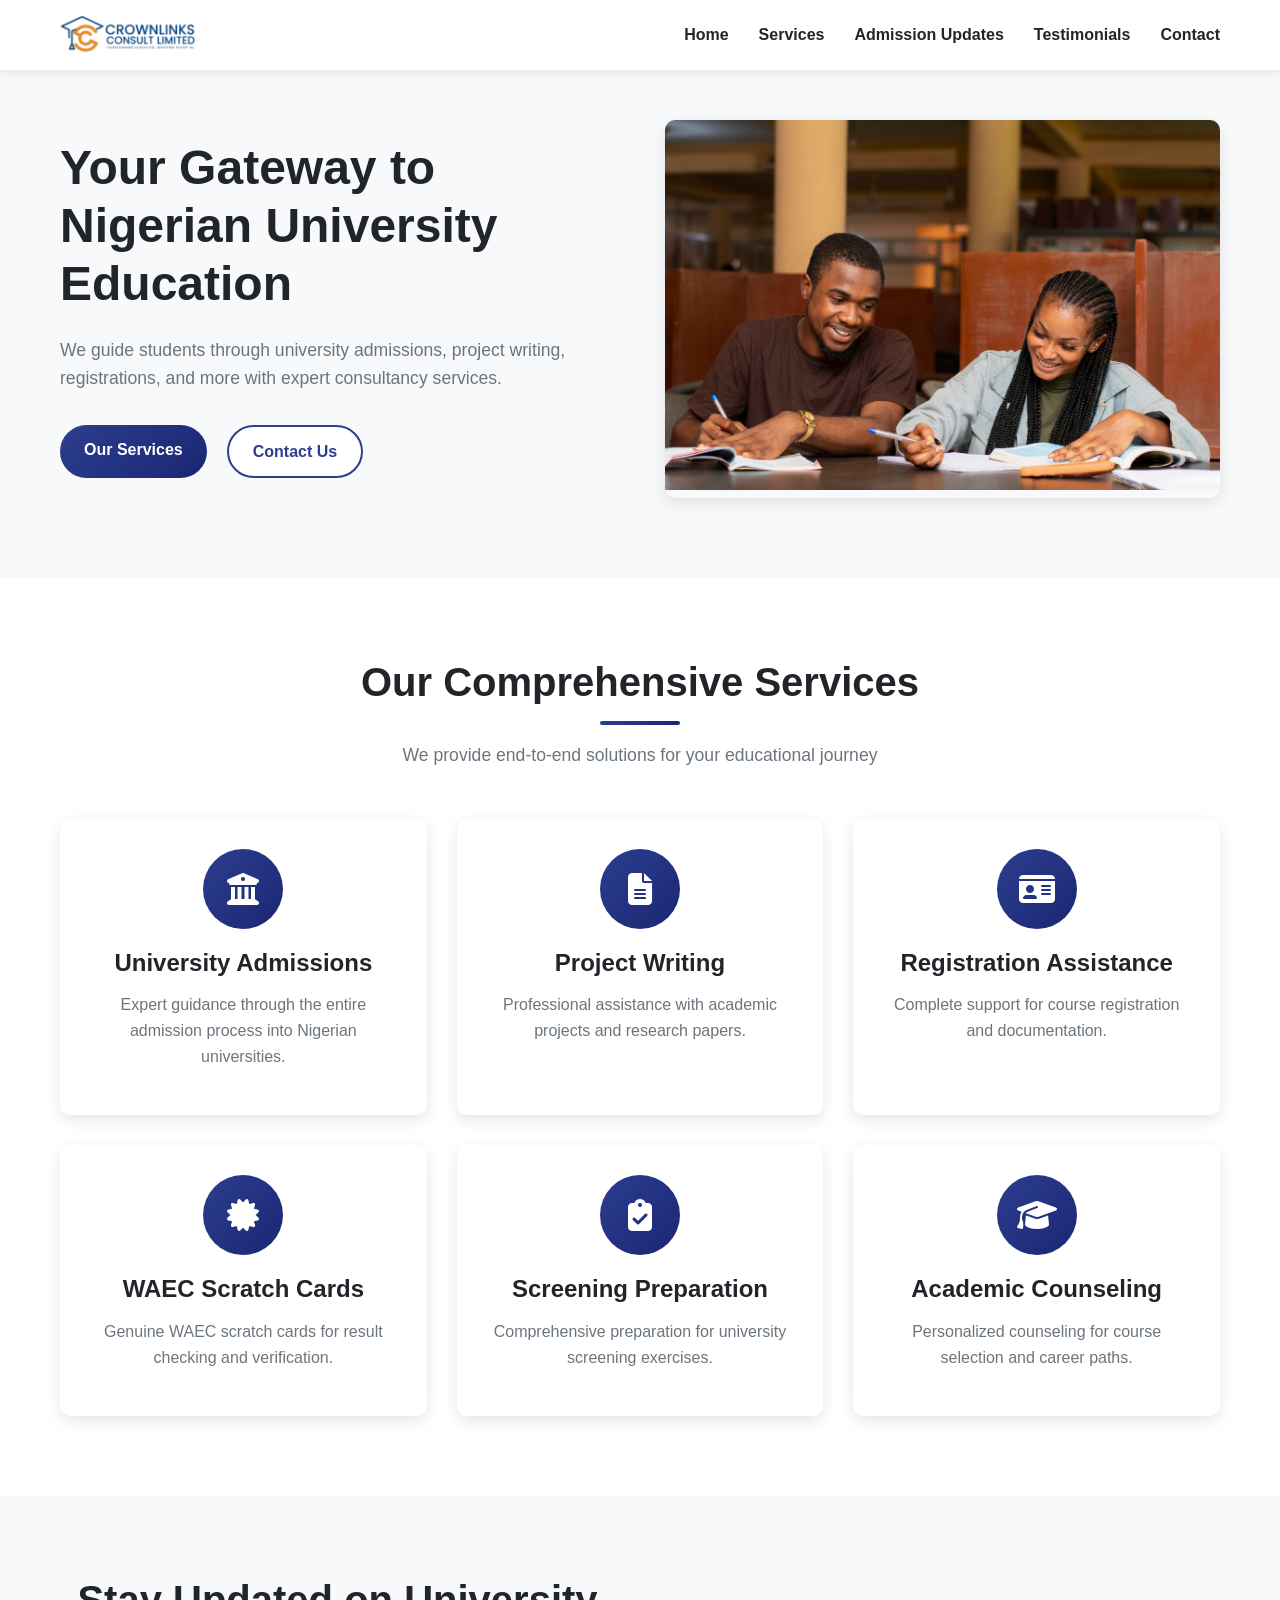
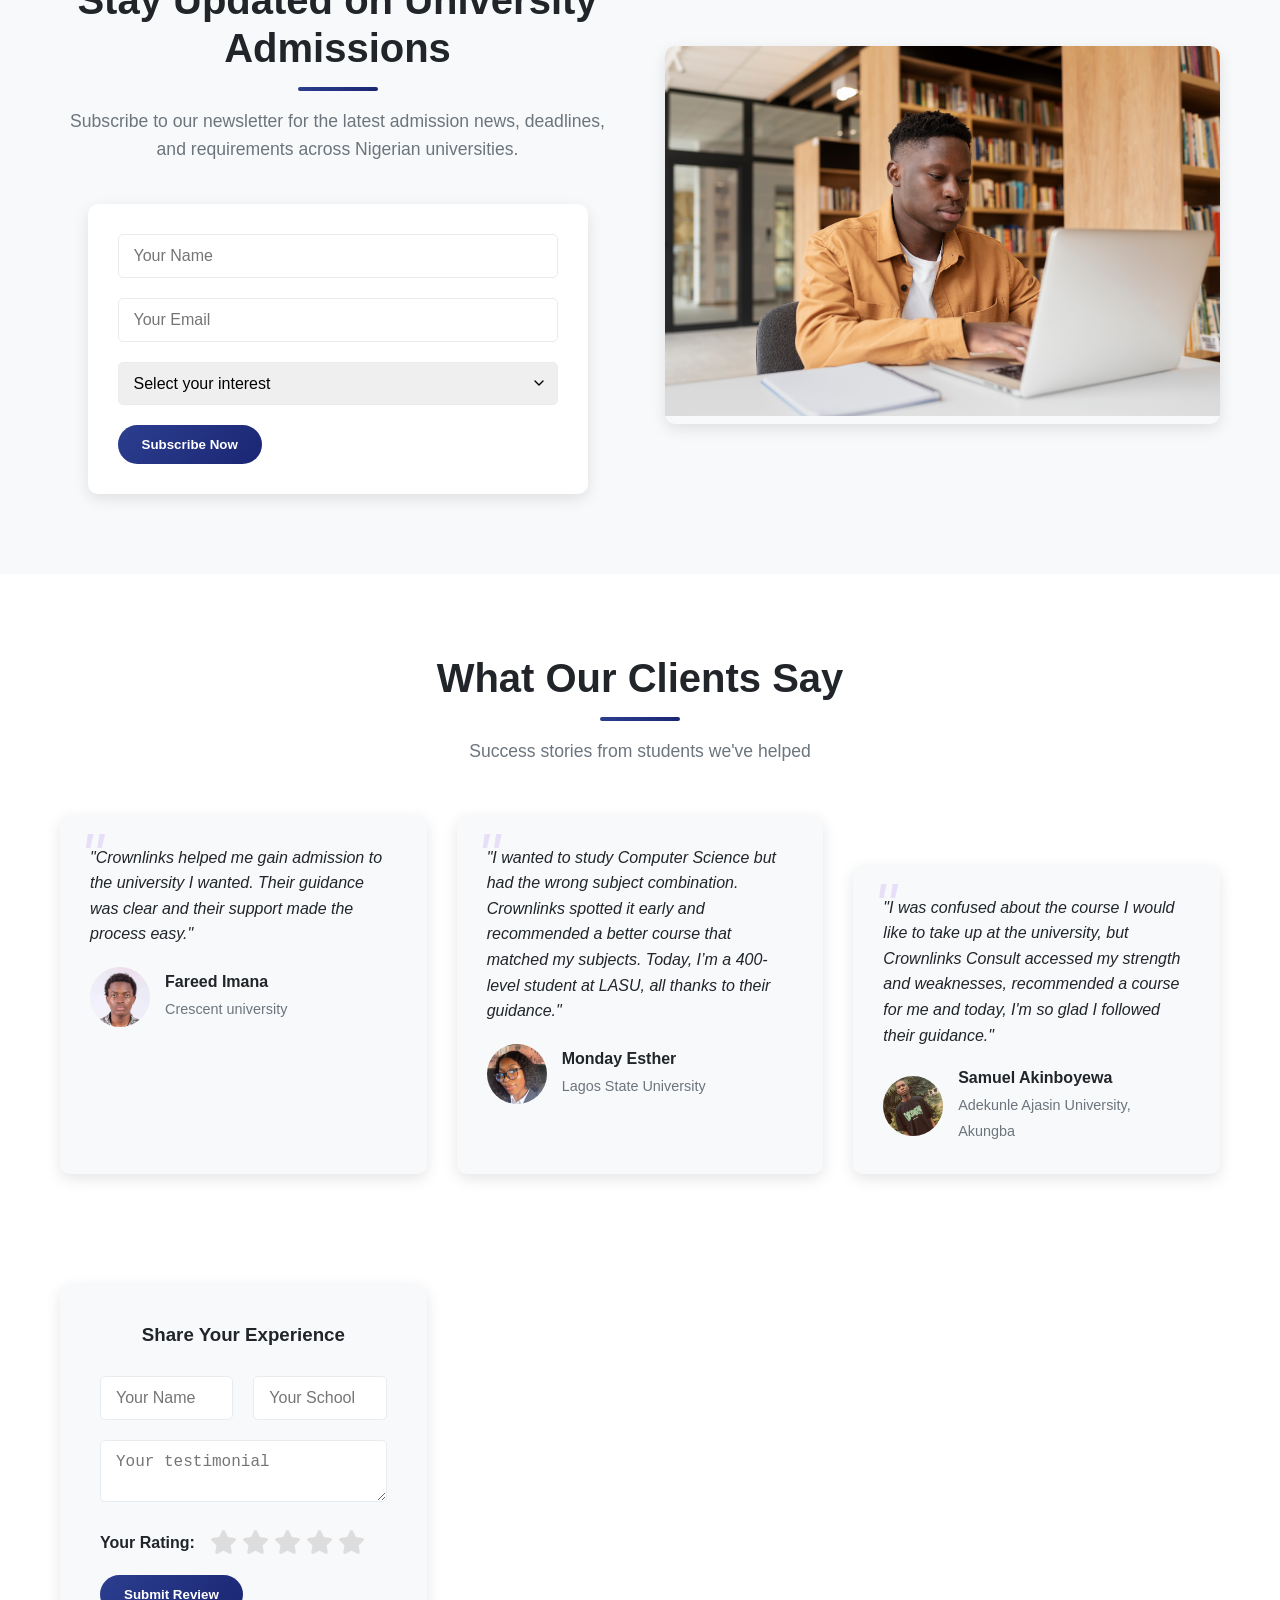
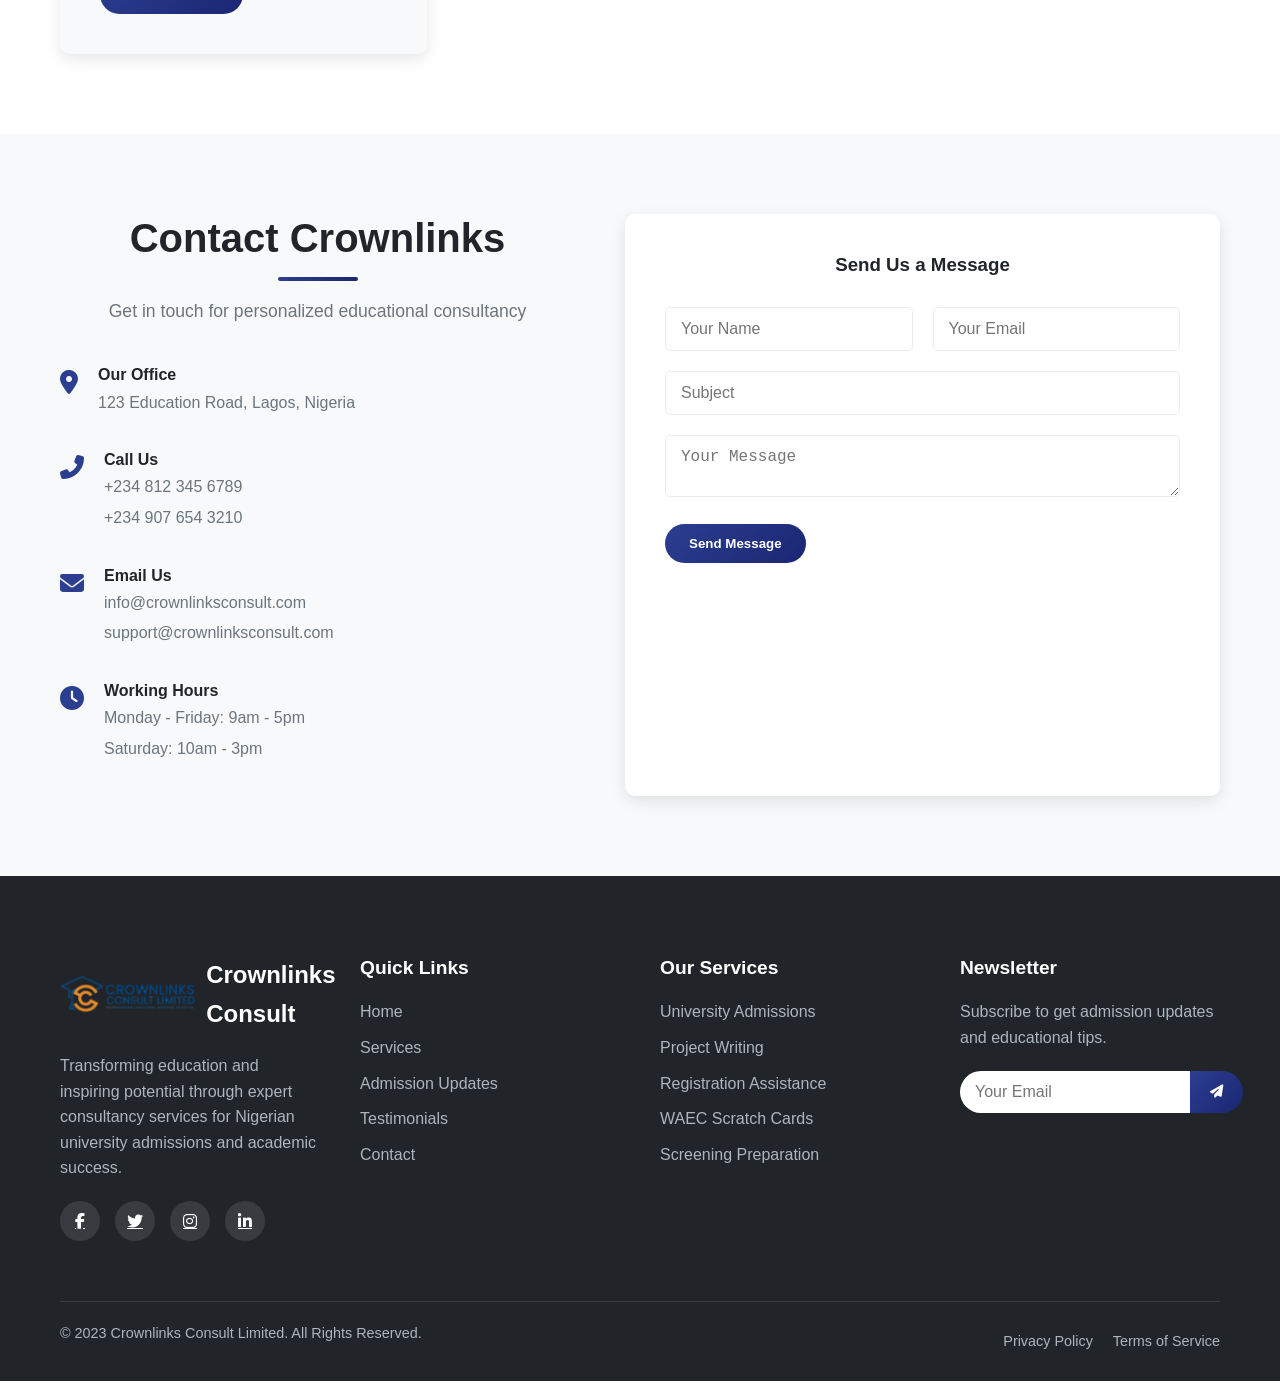
<file: index.html>
<!DOCTYPE html>
<html lang="en">
<head>
    <meta charset="UTF-8">
    <meta name="viewport" content="width=device-width, initial-scale=1.0">
    <title>Crownlinks - Education Consultancy Services</title>
    <link rel="stylesheet" href="https://cdnjs.cloudflare.com/ajax/libs/font-awesome/6.4.0/css/all.min.css">
    <link rel="stylesheet" href="style.css">
    <link rel="icon" href="assets/logo.png" type="image/png">
</head>
<body>
    <!-- Navigation -->
    <nav class="navbar">
        <div class="container">
            <div class="logo">
                <img src="assets/logo.png" alt="Crownlinks Logo">
              
            </div>
            <ul class="nav-links">
                <li><a href="#home">Home</a></li>
                <li><a href="#services">Services</a></li>
                <li><a href="#admission">Admission Updates</a></li>
                <li><a href="#testimonials">Testimonials</a></li>
                <li><a href="#contact">Contact</a></li>
            </ul>
            <div class="hamburger">
                <i class="fas fa-bars"></i>
            </div>
        </div>
    </nav>

    <!-- Hero Section -->
    <section id="home" class="hero">
        <div class="container">
            <div class="hero-content">
                <h1>Your Gateway to Nigerian University Education</h1>
                <p>We guide students through university admissions, project writing, registrations, and more with expert consultancy services.</p>
                <div class="cta-buttons">
                    <a href="#services" class="btn primary">Our Services</a>
                    <a href="#contact" class="btn secondary">Contact Us</a>
                </div>
            </div>
            <div class="hero-image">
    <img src="assets/study-group-african-people.jpg" alt="Students studying with Crownlinks" height="40">
</div>
        </div>
    </section>

    <!-- Services Section -->
    <section id="services" class="services">
        <div class="container">
            <h2 class="section-title">Our Comprehensive Services</h2>
            <p class="section-subtitle">We provide end-to-end solutions for your educational journey</p>
            
            <div class="services-grid">
                <div class="service-card">
                    <div class="service-icon">
                        <i class="fas fa-university"></i>
                    </div>
                    <h3>University Admissions</h3>
                    <p>Expert guidance through the entire admission process into Nigerian universities.</p>
                </div>
                
                <div class="service-card">
                    <div class="service-icon">
                        <i class="fas fa-file-alt"></i>
                    </div>
                    <h3>Project Writing</h3>
                    <p>Professional assistance with academic projects and research papers.</p>
                </div>
                
                <div class="service-card">
                    <div class="service-icon">
                        <i class="fas fa-id-card"></i>
                    </div>
                    <h3>Registration Assistance</h3>
                    <p>Complete support for course registration and documentation.</p>
                </div>
                
                <div class="service-card">
                    <div class="service-icon">
                        <i class="fas fa-certificate"></i>
                    </div>
                    <h3>WAEC Scratch Cards</h3>
                    <p>Genuine WAEC scratch cards for result checking and verification.</p>
                </div>
                
                <div class="service-card">
                    <div class="service-icon">
                        <i class="fas fa-clipboard-check"></i>
                    </div>
                    <h3>Screening Preparation</h3>
                    <p>Comprehensive preparation for university screening exercises.</p>
                </div>
                
                <div class="service-card">
                    <div class="service-icon">
                        <i class="fas fa-graduation-cap"></i>
                    </div>
                    <h3>Academic Counseling</h3>
                    <p>Personalized counseling for course selection and career paths.</p>
                </div>
            </div>
        </div>
    </section>

    <!-- Admission Updates Section -->
    <section id="admission" class="admission-updates">
        <div class="container">
            <div class="updates-content">
                <h2 class="section-title">Stay Updated on University Admissions</h2>
                <p class="section-subtitle">Subscribe to our newsletter for the latest admission news, deadlines, and requirements across Nigerian universities.</p>
                
                <form id="newsletter-form" class="newsletter-form">
                    <div class="form-group">
                        <input type="text" id="name" name="name" placeholder="Your Name" required>
                    </div>
                    <div class="form-group">
                        <input type="email" id="email" name="email" placeholder="Your Email" required>
                    </div>
                    <div class="form-group">
                        <select id="interest" name="interest" required>
                            <option value="" disabled selected>Select your interest</option>
                            <option value="undergraduate">Undergraduate Admissions</option>
                            <option value="postgraduate">Postgraduate Admissions</option>
                            <option value="direct-entry">Direct Entry</option>
                            <option value="jupeb">JUPEB/Pre-Degree</option>
                        </select>
                    </div>
                    <button type="submit" class="btn primary">Subscribe Now</button>
                </form>
                
                <div id="form-message" class="form-message"></div>
            </div>
            <div class="updates-image">
                
    <img src="assets/young-student-learning-library.jpg" alt="Students studying with Crownlinks">

            </div>
        </div>
    </section>

    <!-- Testimonials Section -->
    <section id="testimonials" class="testimonials">
        <div class="container">
            <h2 class="section-title">What Our Clients Say</h2>
            <p class="section-subtitle">Success stories from students we've helped</p>
            
            <div class="testimonials-container">
                <div class="testimonial-card">
                    <div class="testimonial-content">
                        <p>"Crownlinks helped me gain admission to the university I wanted. Their guidance was clear and their support made the process easy."</p>
                    </div>
                    <div class="testimonial-author">
                        <div class="author-image">
                            <img src="assets/Fareed Imana.jpeg" alt="Fareed Imana">
                        </div>
                        <div class="author-info">
                            <h4>Fareed Imana</h4>
                            <span>Crescent university</span>
                        </div>
                    </div>
                </div>
                
                <div class="testimonial-card">
                    <div class="testimonial-content">
                        <p>"I wanted to study Computer Science but had the wrong subject combination. Crownlinks spotted it early and recommended a better course that matched my subjects. Today, I’m a 400-level student at LASU, all thanks to their guidance."</p>
                    </div>
                    <div class="testimonial-author">
                        <div class="author-image">
                            <img src="assets/monday esther.jpg" alt="Monday Esther">
                        </div>
                        <div class="author-info">
                            <h4>Monday Esther</h4>
                            <span>Lagos State University</span>
                        </div>
                    </div>
                </div>
                
                <div class="testimonials-container">
                <div class="testimonial-card">
                    <div class="testimonial-content">
                        <p>"I was confused about the course I would like to take up at the university, 
                            but Crownlinks Consult accessed my strength and weaknesses, recommended a course for me and today, 
                            I'm so glad I followed their guidance."</p>
                    </div>
                    <div class="testimonial-author">
                        <div class="author-image">
                            <img src="assets/Samuel Akinboyewa.jpeg" alt="Samuel Akinboyewa">
                        </div>
                        <div class="author-info">
                            <h4>Samuel Akinboyewa</h4>
                            <span>Adekunle Ajasin University, Akungba</span>
                        </div>
                    </div>
                </div>
                    
            </div>
            
            <!-- Review Form -->
            <div class="review-form-container">
                <h3>Share Your Experience</h3>
                <form id="review-form" class="review-form">
                    <div class="form-row">
                        <div class="form-group">
                            <input type="text" id="review-name" name="name" placeholder="Your Name" required>
                        </div>
                        <div class="form-group">
                            <input type="text" id="review-school" name="school" placeholder="Your School" required>
                        </div>
                    </div>
                    <div class="form-group">
                        <textarea id="review-message" name="message" placeholder="Your testimonial" required></textarea>
                    </div>
                    <div class="form-group rating-group">
                        <label>Your Rating:</label>
                        <div class="stars">
                            <i class="fas fa-star" data-rating="1"></i>
                            <i class="fas fa-star" data-rating="2"></i>
                            <i class="fas fa-star" data-rating="3"></i>
                            <i class="fas fa-star" data-rating="4"></i>
                            <i class="fas fa-star" data-rating="5"></i>
                        </div>
                        <input type="hidden" id="rating" name="rating" value="0">
                    </div>
                    <button type="submit" class="btn primary">Submit Review</button>
                </form>
                <div id="review-message" class="form-message"></div>
            </div>
        </div>
    </section>

    <!-- Contact Section -->
    <section id="contact" class="contact">
        <div class="container">
            <div class="contact-info">
                <h2 class="section-title">Contact Crownlinks</h2>
                <p class="section-subtitle">Get in touch for personalized educational consultancy</p>
                
                <div class="contact-details">
                    <div class="contact-item">
                        <i class="fas fa-map-marker-alt"></i>
                        <div>
                            <h4>Our Office</h4>
                            <p>123 Education Road, Lagos, Nigeria</p>
                        </div>
                    </div>
                    
                    <div class="contact-item">
                        <i class="fas fa-phone-alt"></i>
                        <div>
                            <h4>Call Us</h4>
                            <p>+234 812 345 6789</p>
                            <p>+234 907 654 3210</p>
                        </div>
                    </div>
                    
                    <div class="contact-item">
                        <i class="fas fa-envelope"></i>
                        <div>
                            <h4>Email Us</h4>
                            <p>info@crownlinksconsult.com</p>
                            <p>support@crownlinksconsult.com</p>
                        </div>
                    </div>
                    
                    <div class="contact-item">
                        <i class="fas fa-clock"></i>
                        <div>
                            <h4>Working Hours</h4>
                            <p>Monday - Friday: 9am - 5pm</p>
                            <p>Saturday: 10am - 3pm</p>
                        </div>
                    </div>
                </div>
            </div>
            
            <div class="contact-form-container">
                <form id="contact-form" class="contact-form">
                    <h3>Send Us a Message</h3>
                    <div class="form-row">
                        <div class="form-group">
                            <input type="text" id="contact-name" name="name" placeholder="Your Name" required>
                        </div>
                        <div class="form-group">
                            <input type="email" id="contact-email" name="email" placeholder="Your Email" required>
                        </div>
                    </div>
                    <div class="form-group">
                        <input type="text" id="contact-subject" name="subject" placeholder="Subject" required>
                    </div>
                    <div class="form-group">
                        <textarea id="contact-message" name="message" placeholder="Your Message" required></textarea>
                    </div>
                    <button type="submit" class="btn primary">Send Message</button>
                </form>
                <div id="contact-message" class="form-message"></div>
            </div>
        </div>
    </section>

    <!-- Footer -->
    <footer class="footer">
        <div class="container">
            <div class="footer-content">
                <div class="footer-about">
                    <div class="logo">
                        <img src="assets/logo.png" alt="Crownlinks Logo">
                        <span>Crownlinks Consult</span>
                    </div>
                    <p>Transforming education and inspiring potential through expert consultancy services for Nigerian university admissions and academic success.</p>
                    <div class="social-links">
                        <a href="#"><i class="fab fa-facebook-f"></i></a>
                        <a href="#"><i class="fab fa-twitter"></i></a>
                        <a href="#"><i class="fab fa-instagram"></i></a>
                        <a href="#"><i class="fab fa-linkedin-in"></i></a>
                    </div>
                </div>
                
                <div class="footer-links">
                    <h4>Quick Links</h4>
                    <ul>
                        <li><a href="#home">Home</a></li>
                        <li><a href="#services">Services</a></li>
                        <li><a href="#admission">Admission Updates</a></li>
                        <li><a href="#testimonials">Testimonials</a></li>
                        <li><a href="#contact">Contact</a></li>
                    </ul>
                </div>
                
                <div class="footer-services">
                    <h4>Our Services</h4>
                    <ul>
                        <li><a href="#">University Admissions</a></li>
                        <li><a href="#">Project Writing</a></li>
                        <li><a href="#">Registration Assistance</a></li>
                        <li><a href="#">WAEC Scratch Cards</a></li>
                        <li><a href="#">Screening Preparation</a></li>
                    </ul>
                </div>
                
                <div class="footer-newsletter">
                    <h4>Newsletter</h4>
                    <p>Subscribe to get admission updates and educational tips.</p>
                    <form id="footer-newsletter-form">
                        <input type="email" placeholder="Your Email" required>
                        <button type="submit"><i class="fas fa-paper-plane"></i></button>
                    </form>
                </div>
            </div>
            
            <div class="footer-bottom">
                <p>&copy; 2023 Crownlinks Consult Limited. All Rights Reserved.</p>
                <div class="legal-links">
                    <a href="#">Privacy Policy</a>
                    <a href="#">Terms of Service</a>
                </div>
            </div>
        </div>
    </footer>

    <script src="script.js"></script>
</body>

</html>
</file>
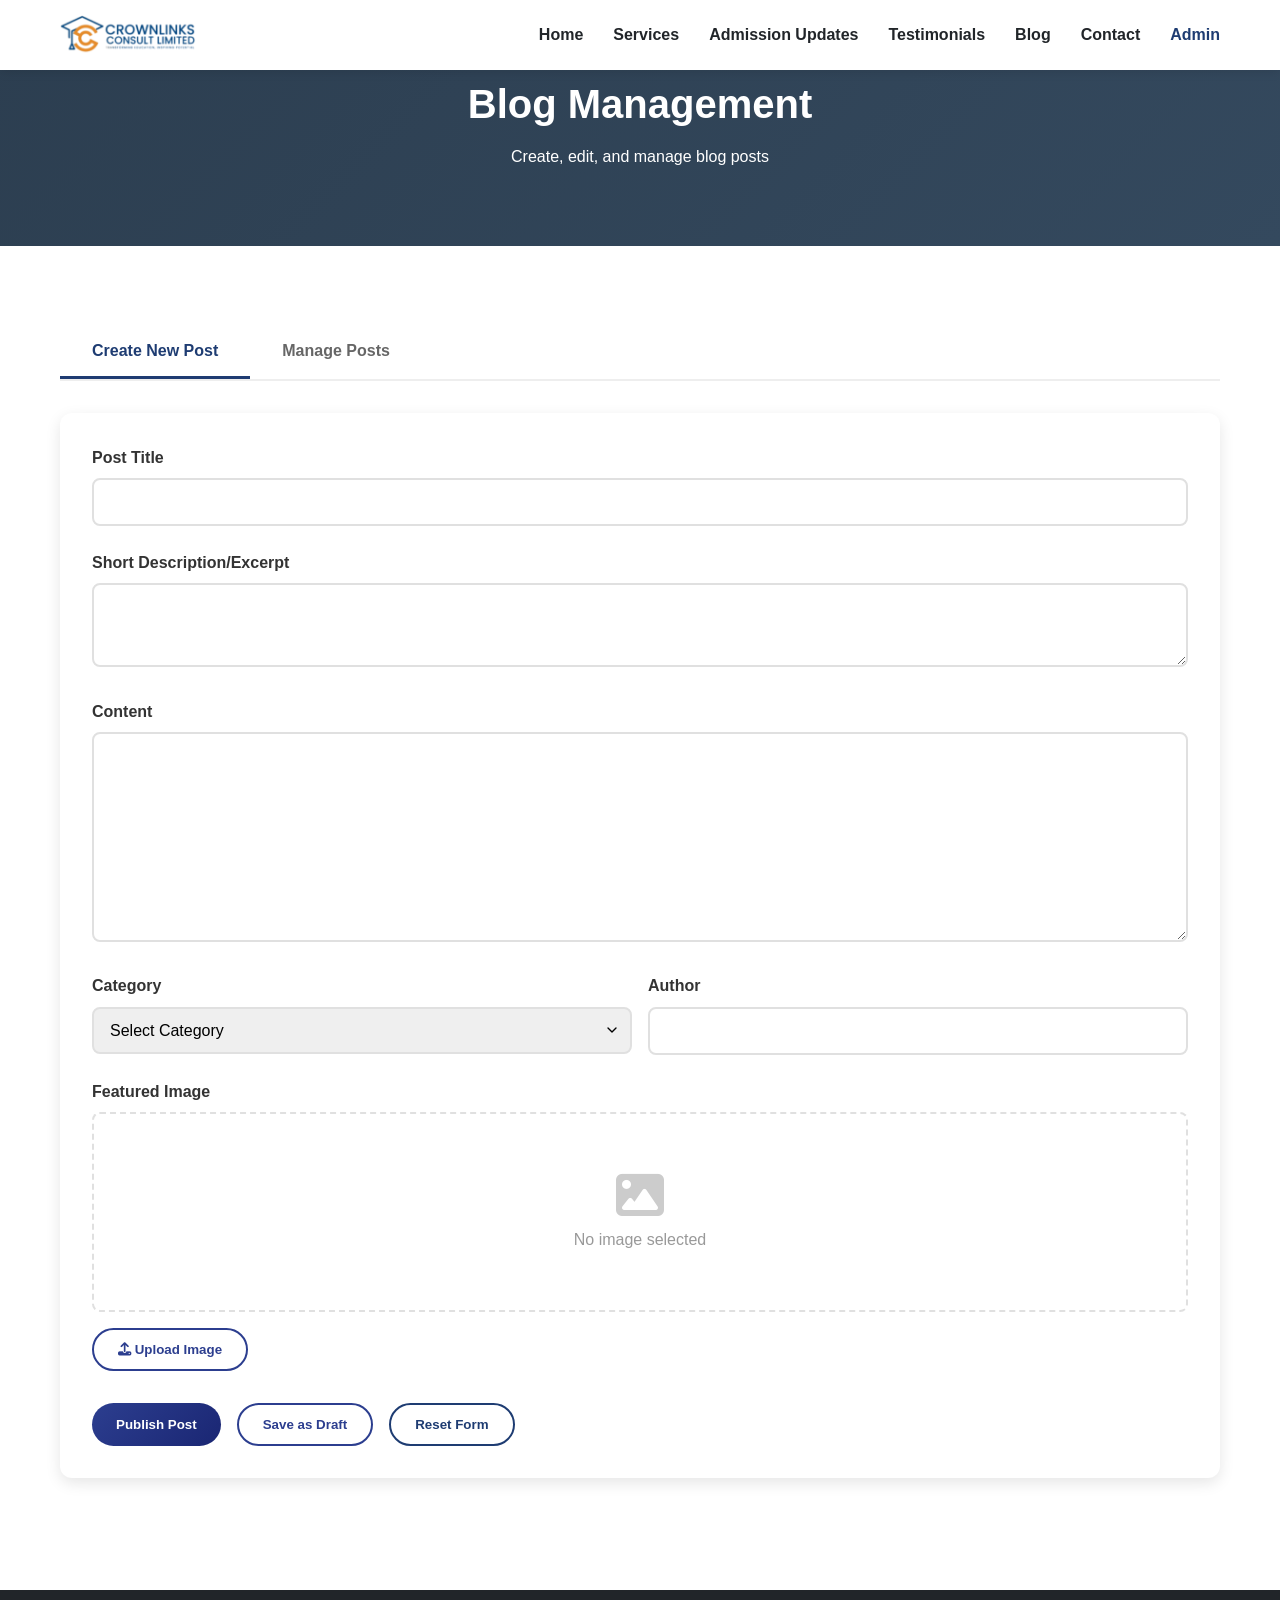
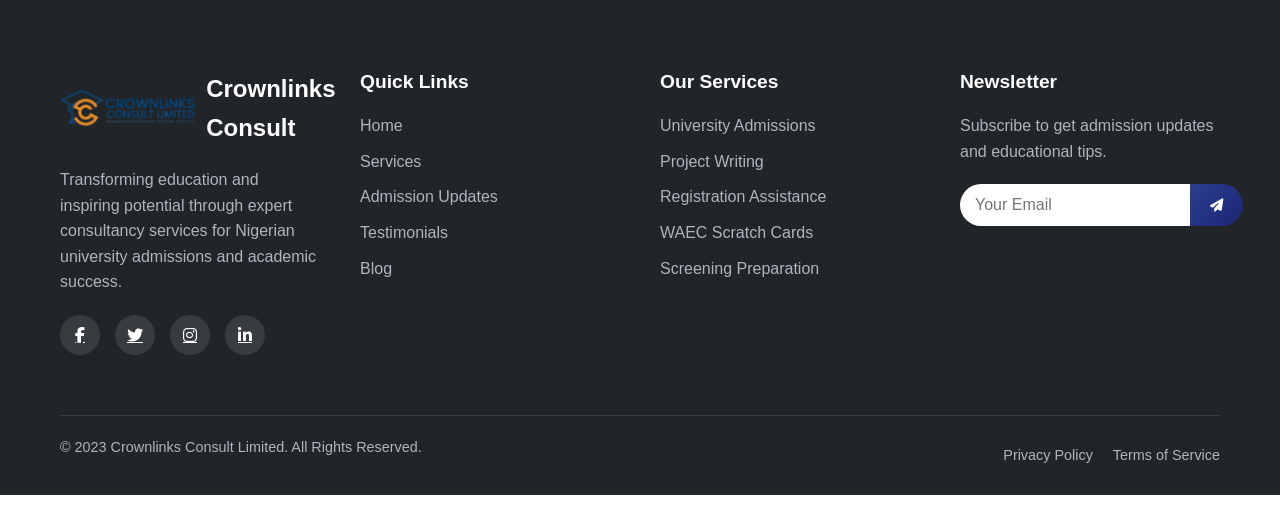
<file: adminblog.html>
<!DOCTYPE html>
<html lang="en">
<head>
    <meta charset="UTF-8">
    <meta name="viewport" content="width=device-width, initial-scale=1.0">
    <title>Crownlinks - Admin Blog</title>
    <link rel="stylesheet" href="https://cdnjs.cloudflare.com/ajax/libs/font-awesome/6.4.0/css/all.min.css">
    <link rel="stylesheet" href="style.css">
    <link rel="stylesheet" href="blog.css">
    <link rel="icon" href="assets/logo.png" type="image/png">
</head>
<body>
    <!-- Navigation -->
    <nav class="navbar">
        <div class="container">
            <div class="logo">
                <img src="assets/logo.png" alt="Crownlinks Logo">
            </div>
            <ul class="nav-links">
                <li><a href="index.html">Home</a></li>
                <li><a href="index.html#services">Services</a></li>
                <li><a href="index.html#admission">Admission Updates</a></li>
                <li><a href="index.html#testimonials">Testimonials</a></li>
                <li><a href="blog.html">Blog</a></li>
                <li><a href="index.html#contact">Contact</a></li>
                <li><a href="adminblog.html" class="active">Admin</a></li>
            </ul>
            <div class="hamburger">
                <i class="fas fa-bars"></i>
            </div>
        </div>
    </nav>

    <!-- Admin Blog Header -->
    <section class="admin-header">
        <div class="container">
            <h1>Blog Management</h1>
            <p>Create, edit, and manage blog posts</p>
        </div>
    </section>

    <!-- Admin Blog Content -->
    <section class="admin-blog-content">
        <div class="container">
            <div class="admin-tabs">
                <button class="tab-btn active" data-tab="create">Create New Post</button>
                <button class="tab-btn" data-tab="manage">Manage Posts</button>
            </div>
            
            <!-- Create Post Form -->
            <div class="tab-content active" id="create-tab">
                <form id="blog-form" class="blog-form">
                    <div class="form-group">
                        <label for="post-title">Post Title</label>
                        <input type="text" id="post-title" name="title" required>
                    </div>
                    
                    <div class="form-group">
                        <label for="post-excerpt">Short Description/Excerpt</label>
                        <textarea id="post-excerpt" name="excerpt" rows="3" required></textarea>
                    </div>
                    
                    <div class="form-group">
                        <label for="post-content">Content</label>
                        <textarea id="post-content" name="content" rows="10" required></textarea>
                    </div>
                    
                    <div class="form-row">
                        <div class="form-group">
                            <label for="post-category">Category</label>
                            <select id="post-category" name="category" required>
                                <option value="">Select Category</option>
                                <option value="admission-tips">Admission Tips</option>
                                <option value="university-guides">University Guides</option>
                                <option value="study-tips">Study Tips</option>
                                <option value="career-advice">Career Advice</option>
                                <option value="news">News & Updates</option>
                            </select>
                        </div>
                        
                        <div class="form-group">
                            <label for="post-author">Author</label>
                            <input type="text" id="post-author" name="author" required>
                        </div>
                    </div>
                    
                    <div class="form-group">
                        <label for="post-image">Featured Image</label>
                        <div class="image-upload">
                            <input type="file" id="post-image" name="image" accept="image/*">
                            <div class="image-preview" id="imagePreview">
                                <i class="fas fa-image"></i>
                                <p>No image selected</p>
                            </div>
                            <button type="button" id="upload-btn" class="btn secondary">
                                <i class="fas fa-upload"></i> Upload Image
                            </button>
                        </div>
                    </div>
                    
                    <div class="form-actions">
                        <button type="submit" class="btn primary">Publish Post</button>
                        <button type="button" id="save-draft" class="btn secondary">Save as Draft</button>
                        <button type="reset" class="btn outline">Reset Form</button>
                    </div>
                </form>
                
                <div id="form-message" class="form-message"></div>
            </div>
            
            <!-- Manage Posts -->
            <div class="tab-content" id="manage-tab">
                <div class="posts-list" id="postsList">
                    <!-- Blog posts will be dynamically loaded here -->
                </div>
                
                <div class="posts-loading" id="postsLoading">
                    <i class="fas fa-spinner fa-spin"></i>
                    <p>Loading posts...</p>
                </div>
                
                <div class="no-posts" id="noPosts" style="display: none;">
                    <i class="fas fa-newspaper"></i>
                    <h3>No blog posts yet</h3>
                    <p>Create your first blog post to get started.</p>
                </div>
            </div>
        </div>
    </section>

    <!-- Footer -->
    <footer class="footer">
        <div class="container">
            <div class="footer-content">
                <div class="footer-about">
                    <div class="logo">
                        <img src="assets/logo.png" alt="Crownlinks Logo">
                        <span>Crownlinks Consult</span>
                    </div>
                    <p>Transforming education and inspiring potential through expert consultancy services for Nigerian university admissions and academic success.</p>
                    <div class="social-links">
                        <a href="#"><i class="fab fa-facebook-f"></i></a>
                        <a href="#"><i class="fab fa-twitter"></i></a>
                        <a href="#"><i class="fab fa-instagram"></i></a>
                        <a href="#"><i class="fab fa-linkedin-in"></i></a>
                    </div>
                </div>
                
                <div class="footer-links">
                    <h4>Quick Links</h4>
                    <ul>
                        <li><a href="index.html">Home</a></li>
                        <li><a href="index.html#services">Services</a></li>
                        <li><a href="index.html#admission">Admission Updates</a></li>
                        <li><a href="index.html#testimonials">Testimonials</a></li>
                        <li><a href="blog.html">Blog</a></li>
                    </ul>
                </div>
                
                <div class="footer-services">
                    <h4>Our Services</h4>
                    <ul>
                        <li><a href="#">University Admissions</a></li>
                        <li><a href="#">Project Writing</a></li>
                        <li><a href="#">Registration Assistance</a></li>
                        <li><a href="#">WAEC Scratch Cards</a></li>
                        <li><a href="#">Screening Preparation</a></li>
                    </ul>
                </div>
                
                <div class="footer-newsletter">
                    <h4>Newsletter</h4>
                    <p>Subscribe to get admission updates and educational tips.</p>
                    <form id="footer-newsletter-form">
                        <input type="email" placeholder="Your Email" required>
                        <button type="submit"><i class="fas fa-paper-plane"></i></button>
                    </form>
                </div>
            </div>
            
            <div class="footer-bottom">
                <p>&copy; 2023 Crownlinks Consult Limited. All Rights Reserved.</p>
                <div class="legal-links">
                    <a href="#">Privacy Policy</a>
                    <a href="#">Terms of Service</a>
                </div>
            </div>
        </div>
    </footer>

    <script src="script.js"></script>
    <script src="blog.js"></script>
</body>
</html>
</file>
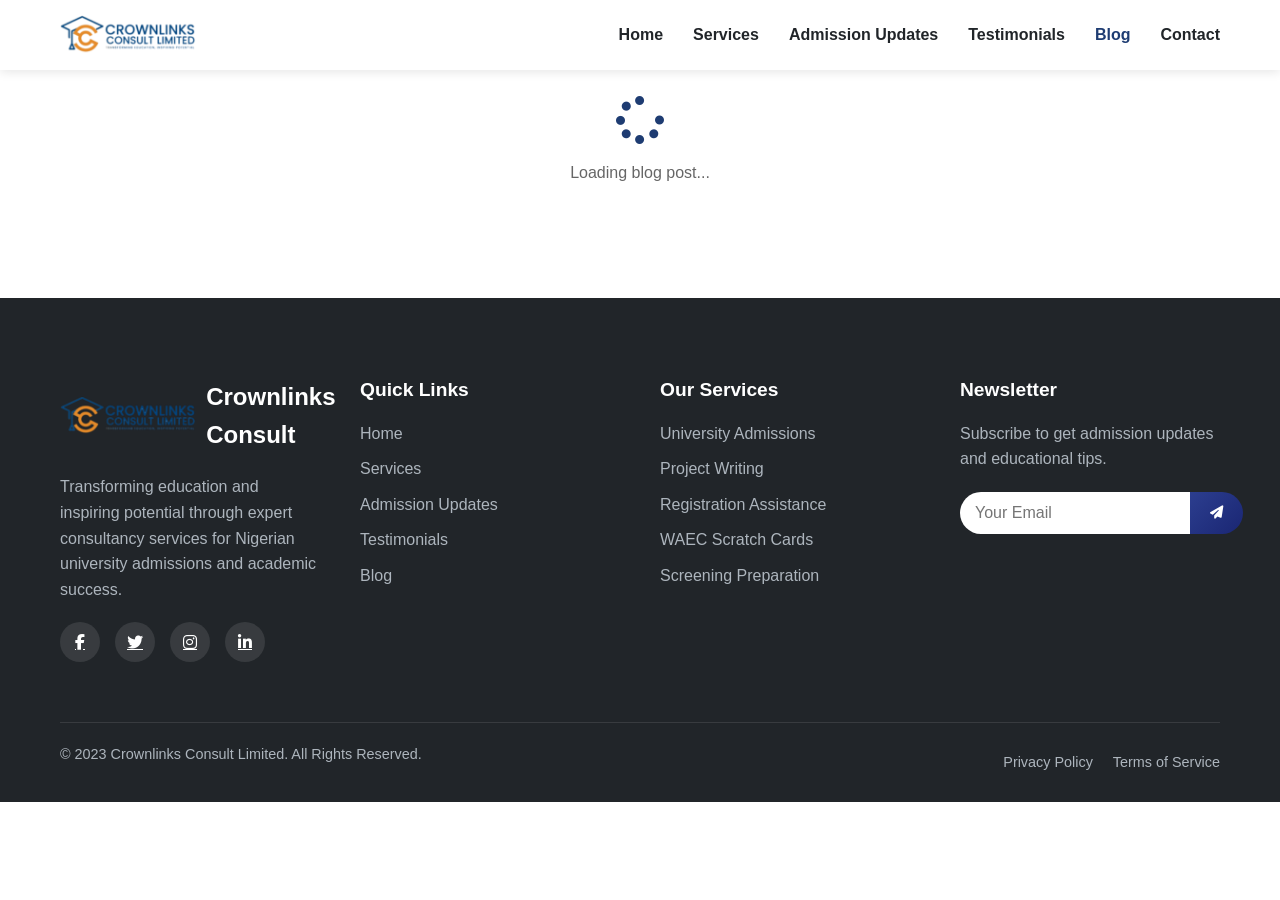
<file: blog-post.html>
<!DOCTYPE html>
<html lang="en">
<head>
    <meta charset="UTF-8">
    <meta name="viewport" content="width=device-width, initial-scale=1.0">
    <title>Crownlinks - Blog Post</title>
    <link rel="stylesheet" href="https://cdnjs.cloudflare.com/ajax/libs/font-awesome/6.4.0/css/all.min.css">
    <link rel="stylesheet" href="style.css">
    <link rel="stylesheet" href="blog.css">
    <link rel="icon" href="assets/logo.png" type="image/png">
</head>
<body>
    <!-- Navigation -->
    <nav class="navbar">
        <div class="container">
            <div class="logo">
                <img src="assets/logo.png" alt="Crownlinks Logo">
            </div>
            <ul class="nav-links">
                <li><a href="index.html">Home</a></li>
                <li><a href="index.html#services">Services</a></li>
                <li><a href="index.html#admission">Admission Updates</a></li>
                <li><a href="index.html#testimonials">Testimonials</a></li>
                <li><a href="blog.html" class="active">Blog</a></li>
                <li><a href="index.html#contact">Contact</a></li>
            </ul>
            <div class="hamburger">
                <i class="fas fa-bars"></i>
            </div>
        </div>
    </nav>

    <!-- Blog Post Content -->
    <section class="blog-post-content">
        <div class="container">
            <div class="blog-post" id="blogPost">
                <!-- Blog post will be dynamically loaded here -->
            </div>
            
            <div class="blog-loading" id="blogLoading">
                <i class="fas fa-spinner fa-spin"></i>
                <p>Loading blog post...</p>
            </div>
            
            <div class="post-not-found" id="postNotFound" style="display: none;">
                <i class="fas fa-exclamation-triangle"></i>
                <h3>Blog post not found</h3>
                <p>The blog post you're looking for doesn't exist or has been removed.</p>
                <a href="blog.html" class="btn primary">Back to Blog</a>
            </div>
        </div>
    </section>

    <!-- Footer -->
    <footer class="footer">
        <div class="container">
            <div class="footer-content">
                <div class="footer-about">
                    <div class="logo">
                        <img src="assets/logo.png" alt="Crownlinks Logo">
                        <span>Crownlinks Consult</span>
                    </div>
                    <p>Transforming education and inspiring potential through expert consultancy services for Nigerian university admissions and academic success.</p>
                    <div class="social-links">
                        <a href="#"><i class="fab fa-facebook-f"></i></a>
                        <a href="#"><i class="fab fa-twitter"></i></a>
                        <a href="#"><i class="fab fa-instagram"></i></a>
                        <a href="#"><i class="fab fa-linkedin-in"></i></a>
                    </div>
                </div>
                
                <div class="footer-links">
                    <h4>Quick Links</h4>
                    <ul>
                        <li><a href="index.html">Home</a></li>
                        <li><a href="index.html#services">Services</a></li>
                        <li><a href="index.html#admission">Admission Updates</a></li>
                        <li><a href="index.html#testimonials">Testimonials</a></li>
                        <li><a href="blog.html">Blog</a></li>
                    </ul>
                </div>
                
                <div class="footer-services">
                    <h4>Our Services</h4>
                    <ul>
                        <li><a href="#">University Admissions</a></li>
                        <li><a href="#">Project Writing</a></li>
                        <li><a href="#">Registration Assistance</a></li>
                        <li><a href="#">WAEC Scratch Cards</a></li>
                        <li><a href="#">Screening Preparation</a></li>
                    </ul>
                </div>
                
                <div class="footer-newsletter">
                    <h4>Newsletter</h4>
                    <p>Subscribe to get admission updates and educational tips.</p>
                    <form id="footer-newsletter-form">
                        <input type="email" placeholder="Your Email" required>
                        <button type="submit"><i class="fas fa-paper-plane"></i></button>
                    </form>
                </div>
            </div>
            
            <div class="footer-bottom">
                <p>&copy; 2023 Crownlinks Consult Limited. All Rights Reserved.</p>
                <div class="legal-links">
                    <a href="#">Privacy Policy</a>
                    <a href="#">Terms of Service</a>
                </div>
            </div>
        </div>
    </footer>

    <script src="script.js"></script>
    <script src="blog.js"></script>
</body>
</html>
</file>
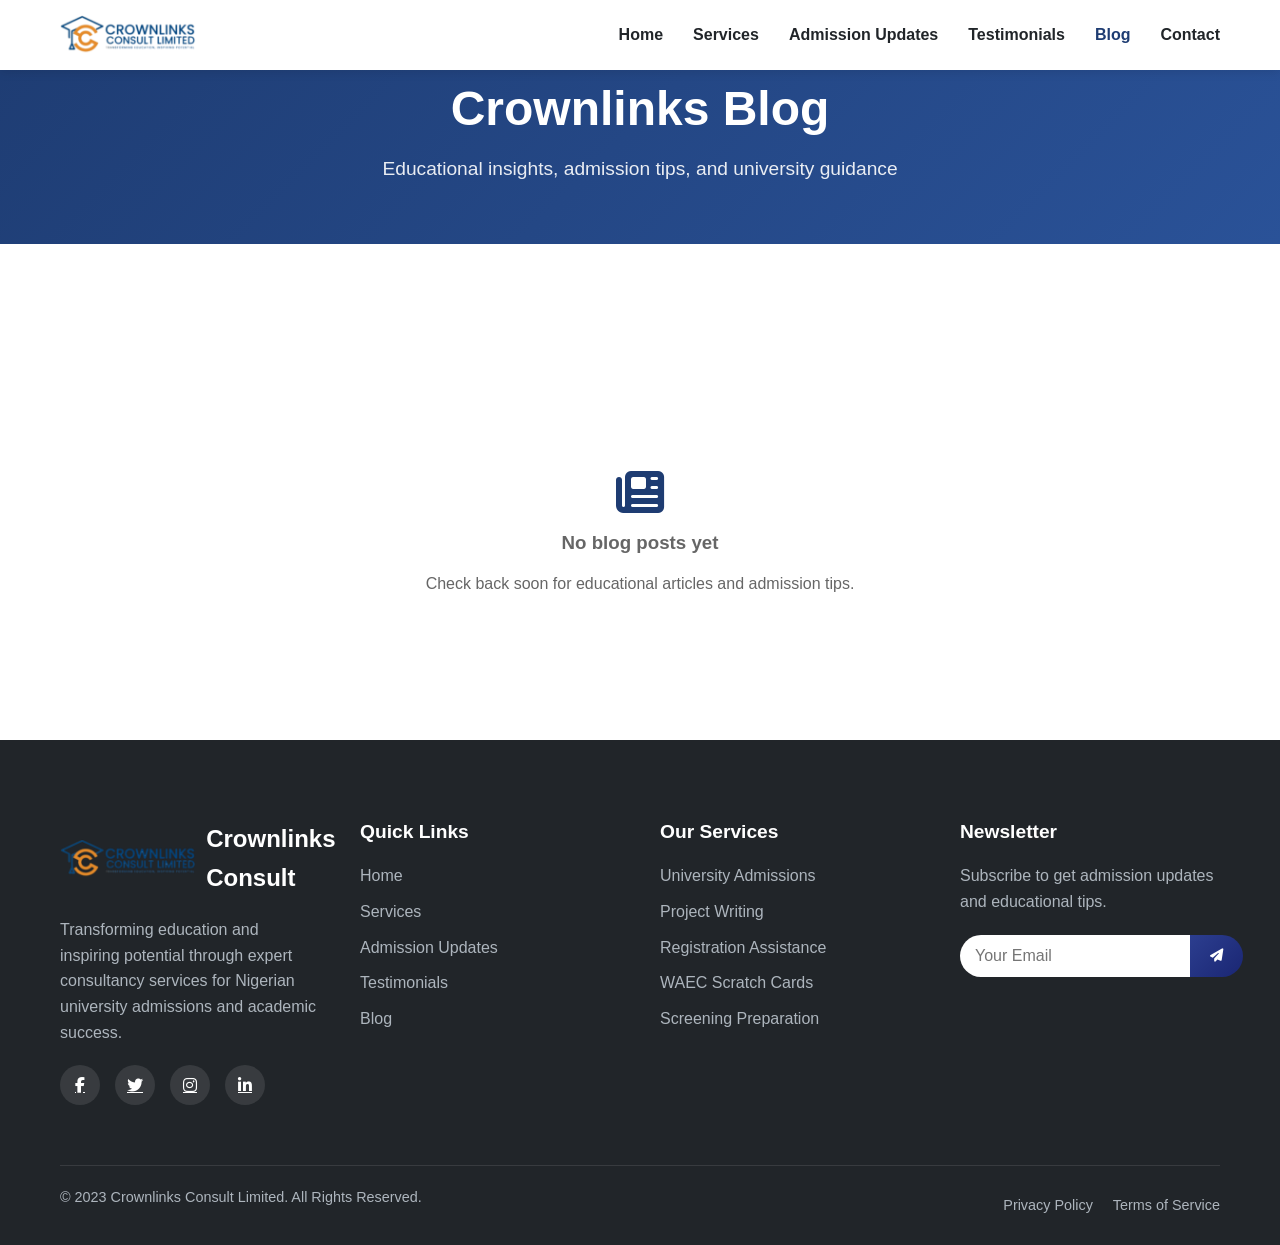
<file: blog.html>
<!DOCTYPE html>
<html lang="en">
<head>
    <meta charset="UTF-8">
    <meta name="viewport" content="width=device-width, initial-scale=1.0">
    <title>Crownlinks - Blog</title>
    <link rel="stylesheet" href="https://cdnjs.cloudflare.com/ajax/libs/font-awesome/6.4.0/css/all.min.css">
    <link rel="stylesheet" href="style.css">
    <link rel="stylesheet" href="blog.css">
    <link rel="icon" href="assets/logo.png" type="image/png">
</head>
<body>
    <!-- Navigation -->
    <nav class="navbar">
        <div class="container">
            <div class="logo">
                <img src="assets/logo.png" alt="Crownlinks Logo">
            </div>
            <ul class="nav-links">
                <li><a href="index.html">Home</a></li>
                <li><a href="index.html#services">Services</a></li>
                <li><a href="index.html#admission">Admission Updates</a></li>
                <li><a href="index.html#testimonials">Testimonials</a></li>
                <li><a href="blog.html" class="active">Blog</a></li>
                <li><a href="index.html#contact">Contact</a></li>
            </ul>
            <div class="hamburger">
                <i class="fas fa-bars"></i>
            </div>
        </div>
    </nav>

    <!-- Blog Header -->
    <section class="blog-header">
        <div class="container">
            <h1>Crownlinks Blog</h1>
            <p>Educational insights, admission tips, and university guidance</p>
        </div>
    </section>

    <!-- Blog Content -->
    <section class="blog-content">
        <div class="container">
            <div class="blog-grid" id="blogGrid">
                <!-- Blog posts will be dynamically loaded here -->
            </div>
            
            <div class="blog-loading" id="blogLoading">
                <i class="fas fa-spinner fa-spin"></i>
                <p>Loading blog posts...</p>
            </div>
            
            <div class="no-posts" id="noPosts" style="display: none;">
                <i class="fas fa-newspaper"></i>
                <h3>No blog posts yet</h3>
                <p>Check back soon for educational articles and admission tips.</p>
            </div>
        </div>
    </section>

    <!-- Footer -->
    <footer class="footer">
        <div class="container">
            <div class="footer-content">
                <div class="footer-about">
                    <div class="logo">
                        <img src="assets/logo.png" alt="Crownlinks Logo">
                        <span>Crownlinks Consult</span>
                    </div>
                    <p>Transforming education and inspiring potential through expert consultancy services for Nigerian university admissions and academic success.</p>
                    <div class="social-links">
                        <a href="#"><i class="fab fa-facebook-f"></i></a>
                        <a href="#"><i class="fab fa-twitter"></i></a>
                        <a href="#"><i class="fab fa-instagram"></i></a>
                        <a href="#"><i class="fab fa-linkedin-in"></i></a>
                    </div>
                </div>
                
                <div class="footer-links">
                    <h4>Quick Links</h4>
                    <ul>
                        <li><a href="index.html">Home</a></li>
                        <li><a href="index.html#services">Services</a></li>
                        <li><a href="index.html#admission">Admission Updates</a></li>
                        <li><a href="index.html#testimonials">Testimonials</a></li>
                        <li><a href="blog.html">Blog</a></li>
                    </ul>
                </div>
                
                <div class="footer-services">
                    <h4>Our Services</h4>
                    <ul>
                        <li><a href="#">University Admissions</a></li>
                        <li><a href="#">Project Writing</a></li>
                        <li><a href="#">Registration Assistance</a></li>
                        <li><a href="#">WAEC Scratch Cards</a></li>
                        <li><a href="#">Screening Preparation</a></li>
                    </ul>
                </div>
                
                <div class="footer-newsletter">
                    <h4>Newsletter</h4>
                    <p>Subscribe to get admission updates and educational tips.</p>
                    <form id="footer-newsletter-form">
                        <input type="email" placeholder="Your Email" required>
                        <button type="submit"><i class="fas fa-paper-plane"></i></button>
                    </form>
                </div>
            </div>
            
            <div class="footer-bottom">
                <p>&copy; 2023 Crownlinks Consult Limited. All Rights Reserved.</p>
                <div class="legal-links">
                    <a href="#">Privacy Policy</a>
                    <a href="#">Terms of Service</a>
                </div>
            </div>
        </div>
    </footer>

    <script src="script.js"></script>
    <script src="blog.js"></script>
</body>
</html>
</file>
<file: style.css>
/* Updated Color Variables Only */
:root {
    --primary: #2c3e8f;       /* Royal blue - primary brand color */
    --primary-dark: #1a2673;  /* Darker royal blue */
    --secondary: #d4af37;     /* Gold accent - for crown imagery */
    --accent: #e74c3c;       /* Vibrant red for important actions */
    --light: #f8f9fa;        /* Light background */
    --dark: #212529;         /* Dark text */
    --gray: #6c757d;         /* Secondary text */
    --light-gray: #e9ecef;   /* Light borders */
    --gradient: linear-gradient(135deg, var(--primary), var(--primary-dark));
    /* Shadow and transition remain unchanged */
    --shadow: 0 5px 15px rgba(0, 0, 0, 0.1);
    --transition: all 0.3s ease;
}

* {
    margin: 0;
    padding: 0;
    box-sizing: border-box;
}

body {
    font-family: 'Segoe UI', Tahoma, Geneva, Verdana, sans-serif;
    line-height: 1.6;
    color: var(--dark);
    background-color: #fff;
    overflow-x: hidden;
}

.container {
    width: 100%;
    max-width: 1200px;
    margin: 0 auto;
    padding: 0 20px;
}

section {
    padding: 80px 0;
}

h1, h2, h3, h4 {
    margin-bottom: 1rem;
    line-height: 1.2;
}

p {
    margin-bottom: 1rem;
}

img {
    max-width: 100%;
    height: auto;
}

.btn {
    display: inline-block;
    padding: 12px 24px;
    border-radius: 30px;
    font-weight: 600;
    text-align: center;
    text-decoration: none;
    cursor: pointer;
    transition: var(--transition);
    border: none;
}

.btn.primary {
    background: var(--gradient);
    color: white;
}

.btn.primary:hover {
    background: linear-gradient(135deg, var(--primary-dark), var(--primary));
    transform: translateY(-3px);
    box-shadow: var(--shadow);
}

.btn.secondary {
    background: white;
    color: var(--primary);
    border: 2px solid var(--primary);
}

.btn.secondary:hover {
    background: var(--primary);
    color: white;
    transform: translateY(-3px);
    box-shadow: var(--shadow);
}

.section-title {
    font-size: 2.5rem;
    color: var(--dark);
    text-align: center;
    margin-bottom: 1rem;
    position: relative;
}

.section-title::after {
    content: '';
    display: block;
    width: 80px;
    height: 4px;
    background: var(--gradient);
    margin: 15px auto;
    border-radius: 2px;
}

.section-subtitle {
    text-align: center;
    color: var(--gray);
    max-width: 700px;
    margin: 0 auto 40px;
    font-size: 1.1rem;
}

/* Navigation */
.navbar {
    position: fixed;
    top: 0;
    left: 0;
    width: 100%;
    background-color: white;
    box-shadow: 0 2px 10px rgba(0, 0, 0, 0.1);
    z-index: 1000;
    padding: 15px 0;
    transition: var(--transition);
}

.navbar.scrolled {
    padding: 10px 0;
    background-color: rgba(255, 255, 255, 0.95);
}

.navbar .container {
    display: flex;
    justify-content: space-between;
    align-items: center;
}

.logo {
    display: flex;
    align-items: center;
    font-weight: 700;
    font-size: 1.5rem;
    color: var(--primary);
    text-decoration: none;
}

.logo img {
    height: 40px;
    margin-right: 10px;
}

.nav-links {
    display: flex;
    list-style: none;
}

.nav-links li {
    margin-left: 30px;
}

.nav-links a {
    text-decoration: none;
    color: var(--dark);
    font-weight: 600;
    transition: var(--transition);
    position: relative;
}

.nav-links a:hover {
    color: var(--primary);
}

.nav-links a::after {
    content: '';
    position: absolute;
    bottom: -5px;
    left: 0;
    width: 0;
    height: 2px;
    background: var(--gradient);
    transition: var(--transition);
}

.nav-links a:hover::after {
    width: 100%;
}

.hamburger {
    display: none;
    cursor: pointer;
    font-size: 1.5rem;
    color: var(--primary);
}

/* Hero Section */
.hero {
    padding-top: 120px;
    background-color: var(--light);
}

.hero .container {
    display: flex;
    align-items: center;
    gap: 50px;
}

.hero-content {
    flex: 1;
}

.hero-content h1 {
    font-size: 3rem;
    margin-bottom: 1.5rem;
    color: var(--dark);
}

.hero-content p {
    font-size: 1.1rem;
    color: var(--gray);
    margin-bottom: 2rem;
    max-width: 600px;
}

.cta-buttons {
    display: flex;
    gap: 20px;
}

.hero-image {
    flex: 1;
    border-radius: 10px;
    overflow: hidden;
    box-shadow: var(--shadow);
}

.hero-image img {
    width: 100%;
    height: auto;
    object-fit: cover;
    transition: var(--transition);
}

.hero-image:hover img {
    transform: scale(1.03);
}

/* Services Section */
.services {
    background-color: white;
}

.services-grid {
    display: grid;
    grid-template-columns: repeat(auto-fit, minmax(300px, 1fr));
    gap: 30px;
    margin-top: 50px;
}

.service-card {
    background-color: white;
    border-radius: 10px;
    padding: 30px;
    box-shadow: var(--shadow);
    transition: var(--transition);
    text-align: center;
}

.service-card:hover {
    transform: translateY(-10px);
    box-shadow: 0 15px 30px rgba(0, 0, 0, 0.1);
}

.service-icon {
    width: 80px;
    height: 80px;
    margin: 0 auto 20px;
    background: var(--gradient);
    border-radius: 50%;
    display: flex;
    align-items: center;
    justify-content: center;
    color: white;
    font-size: 2rem;
}

.service-card h3 {
    font-size: 1.5rem;
    margin-bottom: 15px;
    color: var(--dark);
}

.service-card p {
    color: var(--gray);
}

/* Admission Updates Section */
.admission-updates {
    background-color: var(--light);
}

.admission-updates .container {
    display: flex;
    align-items: center;
    gap: 50px;
}

.updates-content {
    flex: 1;
}

.updates-image {
    flex: 1;
    border-radius: 10px;
    overflow: hidden;
    box-shadow: var(--shadow);
}

.updates-image img {
    width: 100%;
    height: auto;
    object-fit: cover;
    transition: var(--transition);
}

.updates-image:hover img {
    transform: scale(1.03);
}

.newsletter-form {
    background-color: white;
    padding: 30px;
    border-radius: 10px;
    box-shadow: var(--shadow);
    max-width: 500px;
    margin: 0 auto;
}

.form-group {
    margin-bottom: 20px;
}

.form-group input,
.form-group select,
.form-group textarea {
    width: 100%;
    padding: 12px 15px;
    border: 1px solid var(--light-gray);
    border-radius: 5px;
    font-size: 1rem;
    transition: var(--transition);
}

.form-group input:focus,
.form-group select:focus,
.form-group textarea:focus {
    outline: none;
    border-color: var(--primary);
    box-shadow: 0 0 0 3px rgba(74, 0, 224, 0.1);
}

.form-group select {
    appearance: none;
    background-image: url("data:image/svg+xml;charset=UTF-8,%3csvg xmlns='http://www.w3.org/2000/svg' viewBox='0 0 24 24' fill='none' stroke='currentColor' stroke-width='2' stroke-linecap='round' stroke-linejoin='round'%3e%3cpolyline points='6 9 12 15 18 9'%3e%3c/polyline%3e%3c/svg%3e");
    background-repeat: no-repeat;
    background-position: right 10px center;
    background-size: 1em;
}

.form-row {
    display: flex;
    gap: 20px;
}

.form-row .form-group {
    flex: 1;
}

.form-message {
    margin-top: 20px;
    padding: 10px 15px;
    border-radius: 5px;
    display: none;
}

.form-message.success {
    background-color: #d4edda;
    color: #155724;
    display: block;
}

.form-message.error {
    background-color: #f8d7da;
    color: #721c24;
    display: block;
}

/* Testimonials Section */
.testimonials {
    background-color: white;
}

.testimonials-container {
    display: grid;
    grid-template-columns: repeat(auto-fit, minmax(300px, 1fr));
    gap: 30px;
    margin-top: 50px;
}

.testimonial-card {
    background-color: var(--light);
    border-radius: 10px;
    padding: 30px;
    box-shadow: var(--shadow);
    transition: var(--transition);
}

.testimonial-card:hover {
    transform: translateY(-5px);
    box-shadow: 0 10px 25px rgba(0, 0, 0, 0.1);
}

.testimonial-content {
    margin-bottom: 20px;
    font-style: italic;
    color: var(--dark);
    position: relative;
}

.testimonial-content::before {
    content: '"';
    font-size: 4rem;
    color: rgba(74, 0, 224, 0.1);
    position: absolute;
    top: -20px;
    left: -10px;
    line-height: 1;
}

.testimonial-author {
    display: flex;
    align-items: center;
}

.author-image {
    width: 60px;
    height: 60px;
    border-radius: 50%;
    overflow: hidden;
    margin-right: 15px;
}

.author-image img {
    width: 100%;
    height: 100%;
    object-fit: cover;
}

.author-info h4 {
    margin-bottom: 5px;
    color: var(--dark);
}

.author-info span {
    color: var(--gray);
    font-size: 0.9rem;
}

.review-form-container {
    max-width: 800px;
    margin: 80px auto 0;
    background-color: var(--light);
    padding: 40px;
    border-radius: 10px;
    box-shadow: var(--shadow);
}

.review-form-container h3 {
    text-align: center;
    margin-bottom: 30px;
    color: var(--dark);
}

.rating-group {
    display: flex;
    align-items: center;
    margin-bottom: 20px;
}

.rating-group label {
    margin-right: 15px;
    font-weight: 600;
}

.stars {
    display: flex;
}

.stars i {
    color: #ddd;
    font-size: 1.5rem;
    margin-right: 5px;
    cursor: pointer;
    transition: var(--transition);
}

.stars i:hover,
.stars i.active {
    color: #ffc107;
}

/* Contact Section */
.contact {
    background-color: var(--light);
}

.contact .container {
    display: flex;
    gap: 50px;
}

.contact-info {
    flex: 1;
}

.contact-details {
    margin-top: 30px;
}

.contact-item {
    display: flex;
    margin-bottom: 30px;
}

.contact-item i {
    font-size: 1.5rem;
    color: var(--primary);
    margin-right: 20px;
    margin-top: 5px;
}

.contact-item h4 {
    color: var(--dark);
    margin-bottom: 5px;
}

.contact-item p {
    color: var(--gray);
    margin-bottom: 5px;
}

.contact-form-container {
    flex: 1;
    background-color: white;
    padding: 40px;
    border-radius: 10px;
    box-shadow: var(--shadow);
}

.contact-form h3 {
    text-align: center;
    margin-bottom: 30px;
    color: var(--dark);
}

/* Footer */
.footer {
    background-color: var(--dark);
    color: white;
    padding: 80px 0 0;
}

.footer-content {
    display: grid;
    grid-template-columns: repeat(auto-fit, minmax(250px, 1fr));
    gap: 40px;
    margin-bottom: 60px;
}

.footer-about .logo {
    color: white;
    margin-bottom: 20px;
}

.footer-about p {
    color: #adb5bd;
    margin-bottom: 20px;
}

.social-links {
    display: flex;
    gap: 15px;
}

.social-links a {
    display: flex;
    align-items: center;
    justify-content: center;
    width: 40px;
    height: 40px;
    background-color: rgba(255, 255, 255, 0.1);
    border-radius: 50%;
    color: white;
    transition: var(--transition);
}

.social-links a:hover {
    background-color: var(--primary);
    transform: translateY(-3px);
}

.footer-links h4,
.footer-services h4,
.footer-newsletter h4 {
    color: white;
    margin-bottom: 20px;
    font-size: 1.2rem;
}

.footer-links ul,
.footer-services ul {
    list-style: none;
}

.footer-links li,
.footer-services li {
    margin-bottom: 10px;
}

.footer-links a,
.footer-services a {
    color: #adb5bd;
    text-decoration: none;
    transition: var(--transition);
}

.footer-links a:hover,
.footer-services a:hover {
    color: white;
    padding-left: 5px;
}

.footer-newsletter p {
    color: #adb5bd;
    margin-bottom: 20px;
}

.footer-newsletter form {
    display: flex;
}

.footer-newsletter input {
    flex: 1;
    padding: 12px 15px;
    border: none;
    border-radius: 30px 0 0 30px;
    font-size: 1rem;
}

.footer-newsletter button {
    padding: 0 20px;
    background: var(--gradient);
    color: white;
    border: none;
    border-radius: 0 30px 30px 0;
    cursor: pointer;
    transition: var(--transition);
}

.footer-newsletter button:hover {
    background: linear-gradient(135deg, var(--primary-dark), var(--primary));
}

.footer-bottom {
    border-top: 1px solid rgba(255, 255, 255, 0.1);
    padding: 20px 0;
    text-align: center;
    color: #adb5bd;
    font-size: 0.9rem;
    display: flex;
    justify-content: space-between;
    align-items: center;
}

.legal-links {
    display: flex;
    gap: 20px;
}

.legal-links a {
    color: #adb5bd;
    text-decoration: none;
    transition: var(--transition);
}

.legal-links a:hover {
    color: white;
}

/* Responsive Styles */
@media (max-width: 992px) {
    .hero .container,
    .admission-updates .container,
    .contact .container {
        flex-direction: column;
    }
    
    .hero-content,
    .hero-image,
    .updates-content,
    .updates-image,
    .contact-info,
    .contact-form-container {
        flex: none;
        width: 100%;
    }
    
    .hero-image,
    .updates-image {
        margin-top: 40px;
    }
    
    .section-title {
        font-size: 2rem;
    }
    
    .hero-content h1 {
        font-size: 2.5rem;
    }
}

@media (max-width: 768px) {
    .navbar .nav-links {
        position: fixed;
        top: 80px;
        left: -100%;
        width: 100%;
        height: calc(100vh - 80px);
        background-color: white;
        flex-direction: column;
        align-items: center;
        justify-content: center;
        transition: var(--transition);
    }
    
    .navbar .nav-links.active {
        left: 0;
    }
    
    .nav-links li {
        margin: 15px 0;
    }
    
    .hamburger {
        display: block;
    }
    
    .form-row {
        flex-direction: column;
        gap: 0;
    }
    
    .cta-buttons {
        flex-direction: column;
        gap: 15px;
    }
    
    .footer-bottom {
        flex-direction: column;
        gap: 15px;
    }
}

@media (max-width: 576px) {
    section {
        padding: 60px 0;
    }
    
    .section-title {
        font-size: 1.8rem;
    }
    
    .hero-content h1 {
        font-size: 2rem;
    }
    
    .services-grid,
    .testimonials-container {
        grid-template-columns: 1fr;
    }
    
    .review-form-container,
    .contact-form-container {
        padding: 30px 20px;
    }

}

/* Additional styles for blog integration */

/* Active navigation link */
.nav-links li a.active {
    color: #1e3c72;
    font-weight: 600;
}

/* Form message styles */
.form-message {
    margin-top: 1rem;
    padding: 1rem;
    border-radius: 8px;
}

.message.success {
    background-color: #e8f5e9;
    color: #2e7d32;
    border: 1px solid #c8e6c9;
}

.message.error {
    background-color: #ffebee;
    color: #c62828;
    border: 1px solid #ffcdd2;
}

.message i {
    margin-right: 0.5rem;
}

/* Button styles */
.btn.outline {
    background: transparent;
    border: 2px solid #1e3c72;
    color: #1e3c72;
}

.btn.outline:hover {
    background: #1e3c72;
    color: white;
}
</file>
<file: blog.css>
/* Blog Styles */

/* Blog Header */
.blog-header {
    background: linear-gradient(135deg, #1e3c72 0%, #2a5298 100%);
    color: white;
    padding: 80px 0 60px;
    text-align: center;
}

.blog-header h1 {
    font-size: 3rem;
    margin-bottom: 1rem;
    font-weight: 700;
}

.blog-header p {
    font-size: 1.2rem;
    opacity: 0.9;
    max-width: 600px;
    margin: 0 auto;
}

/* Blog Grid */
.blog-grid {
    display: grid;
    grid-template-columns: repeat(auto-fill, minmax(350px, 1fr));
    gap: 2rem;
    margin: 3rem 0;
}

.blog-card {
    background: white;
    border-radius: 12px;
    overflow: hidden;
    box-shadow: 0 5px 15px rgba(0, 0, 0, 0.1);
    transition: transform 0.3s ease, box-shadow 0.3s ease;
}

.blog-card:hover {
    transform: translateY(-5px);
    box-shadow: 0 10px 25px rgba(0, 0, 0, 0.15);
}

.blog-card-image {
    width: 100%;
    height: 200px;
    overflow: hidden;
}

.blog-card-image img {
    width: 100%;
    height: 100%;
    object-fit: cover;
    transition: transform 0.3s ease;
}

.blog-card:hover .blog-card-image img {
    transform: scale(1.05);
}

.blog-card-content {
    padding: 1.5rem;
}

.blog-card-category {
    display: inline-block;
    background: #e3f2fd;
    color: #1976d2;
    padding: 0.3rem 0.8rem;
    border-radius: 20px;
    font-size: 0.8rem;
    font-weight: 600;
    margin-bottom: 1rem;
    text-transform: uppercase;
}

.blog-card-title {
    font-size: 1.3rem;
    font-weight: 700;
    margin-bottom: 0.8rem;
    line-height: 1.4;
}

.blog-card-title a {
    color: #333;
    text-decoration: none;
    transition: color 0.3s ease;
}

.blog-card-title a:hover {
    color: #1e3c72;
}

.blog-card-excerpt {
    color: #666;
    line-height: 1.6;
    margin-bottom: 1rem;
}

.blog-card-meta {
    display: flex;
    justify-content: space-between;
    align-items: center;
    font-size: 0.9rem;
    color: #888;
    border-top: 1px solid #eee;
    padding-top: 1rem;
}

.blog-card-author {
    display: flex;
    align-items: center;
    gap: 0.5rem;
}

.blog-card-author img {
    width: 30px;
    height: 30px;
    border-radius: 50%;
    object-fit: cover;
}

/* Blog Loading & Empty States */
.blog-loading, .no-posts, .post-not-found {
    text-align: center;
    padding: 3rem;
    color: #666;
}

.blog-loading i, .no-posts i, .post-not-found i {
    font-size: 3rem;
    margin-bottom: 1rem;
    color: #1e3c72;
}

/* Blog Post Content */
.blog-post-content {
    padding: 3rem 0;
}

.blog-post {
    max-width: 800px;
    margin: 0 auto;
    background: white;
    border-radius: 12px;
    overflow: hidden;
    box-shadow: 0 5px 15px rgba(0, 0, 0, 0.1);
}

.post-header {
    padding: 2rem 2rem 1rem;
}

.post-category {
    display: inline-block;
    background: #e3f2fd;
    color: #1976d2;
    padding: 0.3rem 0.8rem;
    border-radius: 20px;
    font-size: 0.8rem;
    font-weight: 600;
    margin-bottom: 1rem;
    text-transform: uppercase;
}

.post-title {
    font-size: 2.2rem;
    font-weight: 700;
    margin-bottom: 1rem;
    line-height: 1.3;
    color: #333;
}

.post-meta {
    display: flex;
    align-items: center;
    gap: 1rem;
    color: #666;
    font-size: 0.9rem;
    margin-bottom: 1rem;
}

.post-author {
    display: flex;
    align-items: center;
    gap: 0.5rem;
}

.post-author img {
    width: 40px;
    height: 40px;
    border-radius: 50%;
    object-fit: cover;
}

.post-image {
    width: 100%;
    height: 400px;
    overflow: hidden;
}

.post-image img {
    width: 100%;
    height: 100%;
    object-fit: cover;
}

.post-content {
    padding: 2rem;
    line-height: 1.8;
    color: #444;
}

.post-content h2 {
    font-size: 1.6rem;
    margin: 2rem 0 1rem;
    color: #333;
}

.post-content h3 {
    font-size: 1.3rem;
    margin: 1.5rem 0 0.8rem;
    color: #333;
}

.post-content p {
    margin-bottom: 1.2rem;
}

.post-content img {
    max-width: 100%;
    height: auto;
    border-radius: 8px;
    margin: 1.5rem 0;
}

.post-content blockquote {
    border-left: 4px solid #1e3c72;
    padding-left: 1.5rem;
    margin: 1.5rem 0;
    font-style: italic;
    color: #666;
}

.post-content ul, .post-content ol {
    margin: 1rem 0;
    padding-left: 2rem;
}

.post-content li {
    margin-bottom: 0.5rem;
}

.post-actions {
    padding: 1.5rem 2rem;
    border-top: 1px solid #eee;
    display: flex;
    justify-content: space-between;
    align-items: center;
}

.back-to-blog {
    color: #1e3c72;
    text-decoration: none;
    font-weight: 600;
    display: flex;
    align-items: center;
    gap: 0.5rem;
    transition: color 0.3s ease;
}

.back-to-blog:hover {
    color: #2a5298;
}

/* Admin Blog Styles */
.admin-header {
    background: linear-gradient(135deg, #2c3e50 0%, #34495e 100%);
    color: white;
    padding: 80px 0 60px;
    text-align: center;
}

.admin-header h1 {
    font-size: 2.5rem;
    margin-bottom: 1rem;
    font-weight: 700;
}

.admin-tabs {
    display: flex;
    border-bottom: 2px solid #eee;
    margin-bottom: 2rem;
}

.tab-btn {
    background: none;
    border: none;
    padding: 1rem 2rem;
    font-size: 1rem;
    font-weight: 600;
    color: #666;
    cursor: pointer;
    transition: all 0.3s ease;
    border-bottom: 3px solid transparent;
}

.tab-btn.active {
    color: #1e3c72;
    border-bottom-color: #1e3c72;
}

.tab-content {
    display: none;
}

.tab-content.active {
    display: block;
}

/* Blog Form */
.blog-form {
    background: white;
    padding: 2rem;
    border-radius: 12px;
    box-shadow: 0 5px 15px rgba(0, 0, 0, 0.1);
    margin-bottom: 2rem;
}

.blog-form .form-group {
    margin-bottom: 1.5rem;
}

.blog-form label {
    display: block;
    margin-bottom: 0.5rem;
    font-weight: 600;
    color: #333;
}

.blog-form input,
.blog-form textarea,
.blog-form select {
    width: 100%;
    padding: 0.8rem 1rem;
    border: 2px solid #e0e0e0;
    border-radius: 8px;
    font-size: 1rem;
    transition: border-color 0.3s ease;
}

.blog-form input:focus,
.blog-form textarea:focus,
.blog-form select:focus {
    outline: none;
    border-color: #1e3c72;
}

.blog-form .form-row {
    display: grid;
    grid-template-columns: 1fr 1fr;
    gap: 1rem;
}

/* Image Upload */
.image-upload {
    margin-top: 0.5rem;
}

.image-upload input[type="file"] {
    display: none;
}

.image-preview {
    width: 100%;
    height: 200px;
    border: 2px dashed #e0e0e0;
    border-radius: 8px;
    display: flex;
    flex-direction: column;
    align-items: center;
    justify-content: center;
    margin-bottom: 1rem;
    overflow: hidden;
    position: relative;
}

.image-preview img {
    width: 100%;
    height: 100%;
    object-fit: cover;
}

.image-preview i {
    font-size: 3rem;
    color: #ccc;
    margin-bottom: 0.5rem;
}

.image-preview p {
    color: #999;
    margin: 0;
}

/* Form Actions */
.form-actions {
    display: flex;
    gap: 1rem;
    margin-top: 2rem;
}

/* Posts List */
.posts-list {
    background: white;
    border-radius: 12px;
    box-shadow: 0 5px 15px rgba(0, 0, 0, 0.1);
    overflow: hidden;
}

.post-item {
    display: flex;
    align-items: center;
    padding: 1.5rem;
    border-bottom: 1px solid #eee;
    transition: background-color 0.3s ease;
}

.post-item:last-child {
    border-bottom: none;
}

.post-item:hover {
    background-color: #f9f9f9;
}

.post-item-image {
    width: 80px;
    height: 60px;
    border-radius: 8px;
    overflow: hidden;
    margin-right: 1.5rem;
    flex-shrink: 0;
}

.post-item-image img {
    width: 100%;
    height: 100%;
    object-fit: cover;
}

.post-item-content {
    flex: 1;
}

.post-item-title {
    font-weight: 600;
    margin-bottom: 0.3rem;
    color: #333;
}

.post-item-meta {
    font-size: 0.9rem;
    color: #666;
}

.post-item-actions {
    display: flex;
    gap: 0.5rem;
}

.post-item-actions button {
    background: none;
    border: none;
    padding: 0.5rem;
    border-radius: 4px;
    cursor: pointer;
    transition: background-color 0.3s ease;
}

.btn-edit {
    color: #2196f3;
}

.btn-edit:hover {
    background-color: #e3f2fd;
}

.btn-delete {
    color: #f44336;
}

.btn-delete:hover {
    background-color: #ffebee;
}

/* Responsive Design */
@media (max-width: 768px) {
    .blog-header h1 {
        font-size: 2.2rem;
    }
    
    .blog-grid {
        grid-template-columns: 1fr;
        gap: 1.5rem;
    }
    
    .post-title {
        font-size: 1.8rem;
    }
    
    .post-image {
        height: 250px;
    }
    
    .blog-form .form-row {
        grid-template-columns: 1fr;
    }
    
    .admin-tabs {
        flex-direction: column;
    }
    
    .tab-btn {
        text-align: left;
        border-bottom: 1px solid #eee;
        border-left: 3px solid transparent;
    }
    
    .tab-btn.active {
        border-left-color: #1e3c72;
        border-bottom-color: #eee;
    }
    
    .post-item {
        flex-direction: column;
        align-items: flex-start;
    }
    
    .post-item-image {
        margin-right: 0;
        margin-bottom: 1rem;
        width: 100%;
        height: 150px;
    }
    
    .post-item-actions {
        margin-top: 1rem;
        align-self: flex-end;
    }
    
    .form-actions {
        flex-direction: column;
    }
}
</file>
